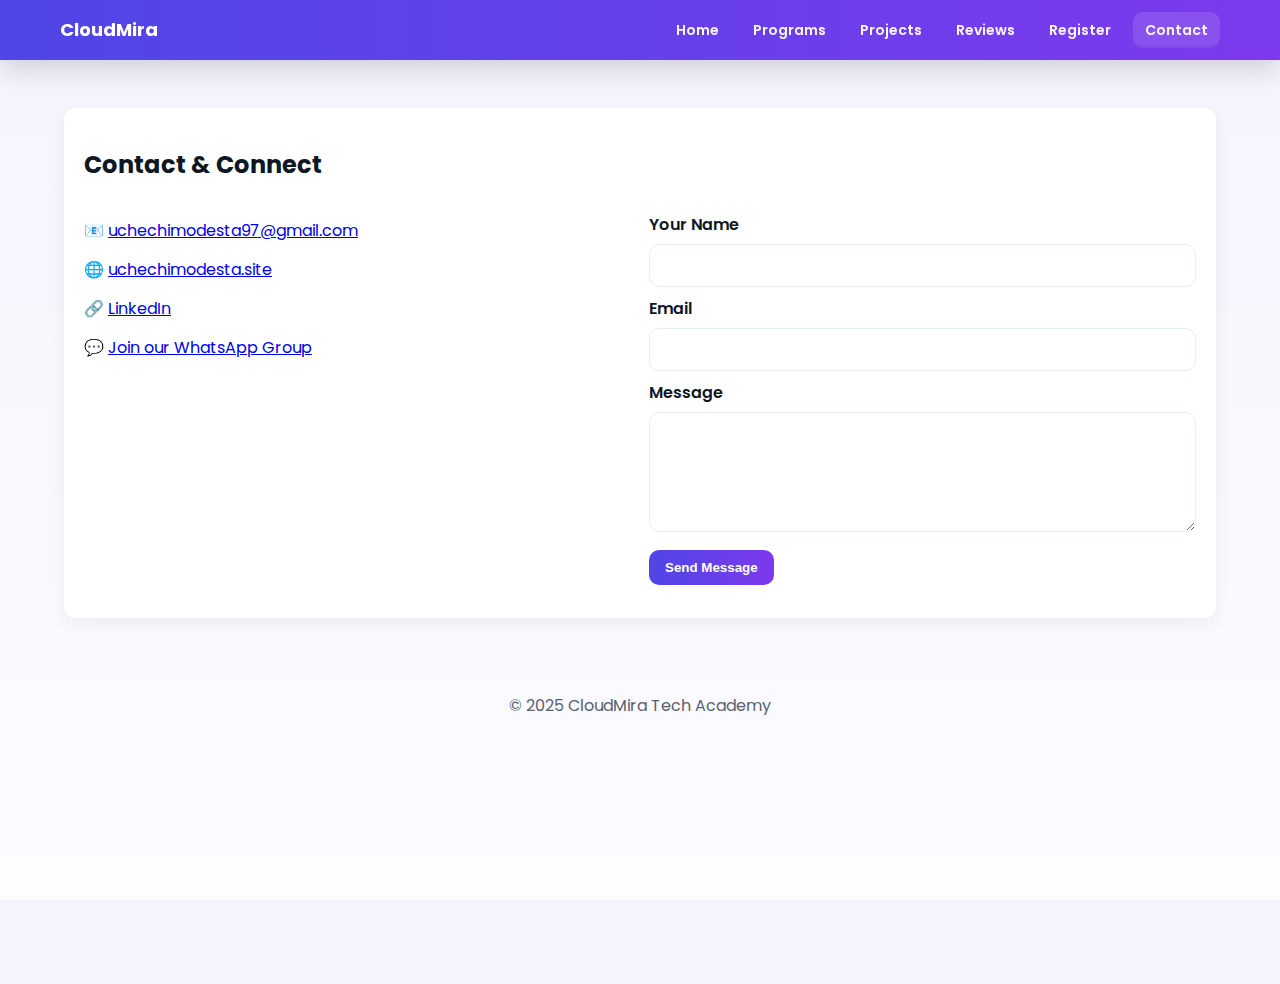
<file: contact.html>
<!doctype html>
<html lang="en">
<head><meta charset="utf-8"><title>Contact - CloudMira</title><meta name="viewport" content="width=device-width,initial-scale=1"><link rel="stylesheet" href="assets/css/style.css"></head>
<body>
  <header class="header"><div class="inner container-max"><div class="brand"><h1>CloudMira</h1></div><nav class="navlinks"><a href="index.html">Home</a><a href="courses.html">Programs</a><a href="projects.html">Projects</a><a href="reviews.html">Reviews</a><a href="register.html">Register</a><a href="contact.html" class="active">Contact</a></nav><button id="hamburgerBtn" class="hamburger">☰</button></div><div id="mobileMenu" class="mobile-menu" style="display:none"></div></header>

  <main class="container" style="margin-top:84px">
    <section class="card">
      <h2>Contact & Connect</h2>
      <div class="grid" style="align-items:flex-start">
        <div>
          <p>📧 <a href="mailto:uchechimodesta97@gmail.com">uchechimodesta97@gmail.com</a></p>
          <p>🌐 <a href="https://uchechimodesta.site" target="_blank">uchechimodesta.site</a></p>
          <p>🔗 <a href="https://www.linkedin.com/in/modesta55" target="_blank">LinkedIn</a></p>
          <p>💬 <a id="whatsappLink" href="#" target="_blank">Join our WhatsApp Group</a></p>
        </div>

        <div>
          <form id="contactForm">
            <label>Your Name</label><input name="name" id="c_name">
            <label>Email</label><input name="email" id="c_email" type="email">
            <label>Message</label><textarea name="message" id="c_msg"></textarea>
            <div style="margin-top:12px"><button type="submit" class="btn">Send Message</button></div>
            <p id="c_status" class="small muted" style="margin-top:10px"></p>
          </form>
        </div>
      </div>
    </section>
  </main>

  <footer class="site-footer"><div class="container muted">© 2025 CloudMira Tech Academy</div></footer>
  <script src="assets/js/main.js"></script>
</body>
</html>
</file>
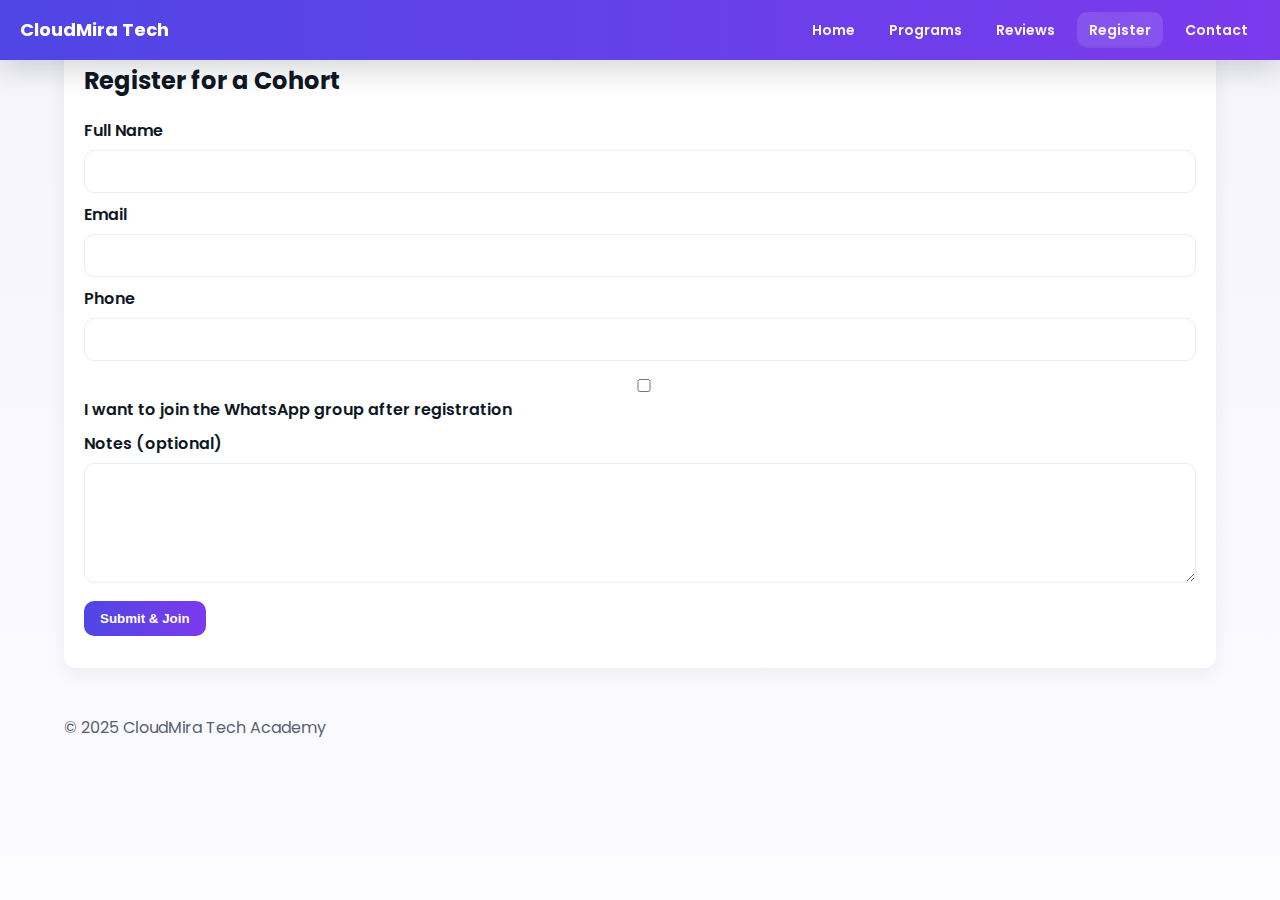
<file: register.html>
<!doctype html>
<html>
<head>
  <meta charset="utf-8">
  <title>Register - CloudMira Tech Academy</title>
  <meta name="viewport" content="width=device-width,initial-scale=1">
  <link rel="stylesheet" href="assets/css/style.css">
</head>
<body>
  <header class="header">
    <div class="inner">
      <div class="brand"><h1>CloudMira Tech</h1></div>
      <div class="navlinks">
        <a href="index.html">Home</a>
        <a href="courses.html">Programs</a>
        <a href="reviews.html">Reviews</a>
        <a href="register.html" class="active">Register</a>
        <a href="contact.html">Contact</a>
      </div>
      <button id="hamburgerBtn" class="hamburger">☰</button>
    </div>

    <div id="mobileMenu" class="mobile-menu" style="display:none">
      <a href="index.html">Home</a><br>
      <a href="courses.html">Programs</a><br>
      <a href="reviews.html">Reviews</a><br>
      <a href="register.html">Register</a><br>
      <a href="contact.html">Contact</a>
    </div>
  </header>

  <main class="container">
    <section class="card">
      <h2>Register for a Cohort</h2>
      <form id="registerForm">
        <label>Full Name</label>
        <input id="r_name" required>

        <label>Email</label>
        <input id="r_email" type="email" required>

        <label>Phone</label>
        <input id="r_phone" type="tel" required>

        <label>
          <input id="r_whatsapp" type="checkbox">
          I want to join the WhatsApp group after registration
        </label>

        <label>Notes (optional)</label>
        <textarea id="r_notes"></textarea>

        <div style="margin-top:12px">
          <button type="button" class="btn" onclick="submitRegistration()">Submit & Join</button>
        </div>

        <div id="reg_status" class="small muted" style="margin-top:12px"></div>
      </form>
    </section>
  </main>

  <footer>
    <div class="container muted">© 2025 CloudMira Tech Academy</div>
  </footer>

  <script>
    // 🧩 Backend URL (replace with your own Google Apps Script Web App link)
    const API_URL = "https://script.google.com/macros/s/AKfycby5KRdn65YNClClscrnzfAEzs7lZXaGV5DeaE08iXmfwBJvOcsChTsXXGIEjeVQIFeQ/exec";

    function submitRegistration() {
      const name = document.getElementById("r_name").value.trim();
      const email = document.getElementById("r_email").value.trim();
      const phone = document.getElementById("r_phone").value.trim();
      const notes = document.getElementById("r_notes").value.trim();
      const joinWhatsApp = document.getElementById("r_whatsapp").checked;
      const status = document.getElementById("reg_status");

      if (!name || !email || !phone) {
        status.innerText = "⚠️ Please fill all required fields.";
        return;
      }

      status.innerText = "⏳ Submitting...";

      fetch(API_URL, {
        method: "POST",
        body: JSON.stringify({
          type: "register",
          data: { name, email, phone, notes }
        }),
        headers: { "Content-Type": "application/json" }
      })
        .then(res => res.text())
        .then(() => {
          status.innerText = "✅ Registration successful! Redirecting...";

          // ✅ If the user ticked "Join WhatsApp", open WhatsApp first
          if (joinWhatsApp) {
            window.open("https://chat.whatsapp.com/GMJ6GRVzIR7JaIszZWMND3?mode=ems_copy_t", "_blank");
          }

          // ✅ Redirect to success page after 2 seconds
          setTimeout(() => {
            window.location.href = "success.html";
          }, 2000);
        })
        .catch(() => {
          status.innerText = "❌ Something went wrong. Please try again.";
        });
    }
  </script>
</body>
</html>
</file>
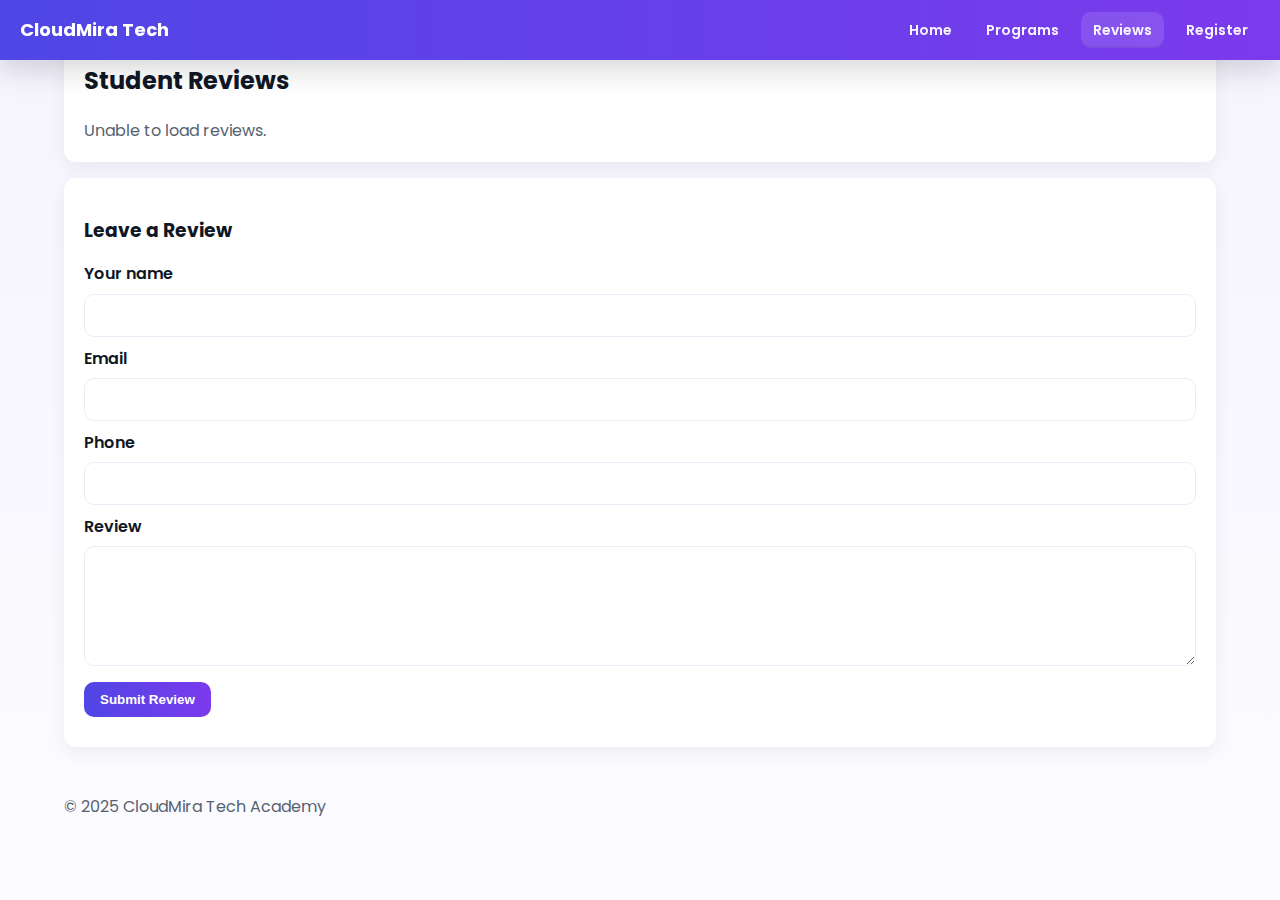
<file: reviews.html>
<!doctype html>
<html>
<head>
  <meta charset="utf-8">
  <title>Reviews - CloudMira</title>
  <meta name="viewport" content="width=device-width,initial-scale=1">
  <link rel="stylesheet" href="assets/css/style.css">
</head>
<body>
  <header class="header">
    <div class="inner">
      <div class="brand"><h1>CloudMira Tech</h1></div>
      <div class="navlinks">
        <a href="index.html">Home</a>
        <a href="courses.html">Programs</a>
        <a href="reviews.html" class="active">Reviews</a>
        <a href="register.html">Register</a>
      </div>
      <button id="hamburgerBtn" class="hamburger">☰</button>
    </div>
    <div id="mobileMenu" class="mobile-menu" style="display:none">
      <a href="index.html">Home</a><br><a href="courses.html">Programs</a><br><a href="reviews.html">Reviews</a><br><a href="register.html">Register</a>
    </div>
  </header>

  <main class="container">
    <section class="card">
      <h2>Student Reviews</h2>
      <div id="reviewsList" style="margin-top:12px"></div>
    </section>

    <section class="card" style="margin-top:16px">
      <h3>Leave a Review</h3>
      <form id="rev_form">
        <label>Your name</label>
        <input id="rev_name">
        <label>Email</label>
        <input id="rev_email" type="email">
        <label>Phone</label>
        <input id="rev_phone" type="tel">
        <label>Review</label>
        <textarea id="rev_text"></textarea>
        <div style="margin-top:10px">
          <button type="button" class="btn" onclick="submitReviewForm()">Submit Review</button>
        </div>
        <div id="rev_status" class="small muted" style="margin-top:10px"></div>
      </form>
    </section>
  </main>

  <footer><div class="container muted">© 2025 CloudMira Tech Academy</div></footer>
  <script src="assets/js/main.js"></script>
  <script>
    // load reviews when page opens
    document.addEventListener('DOMContentLoaded', function(){ loadReviews('reviewsList', 12); });
  </script>
</body>
</html>
</file>
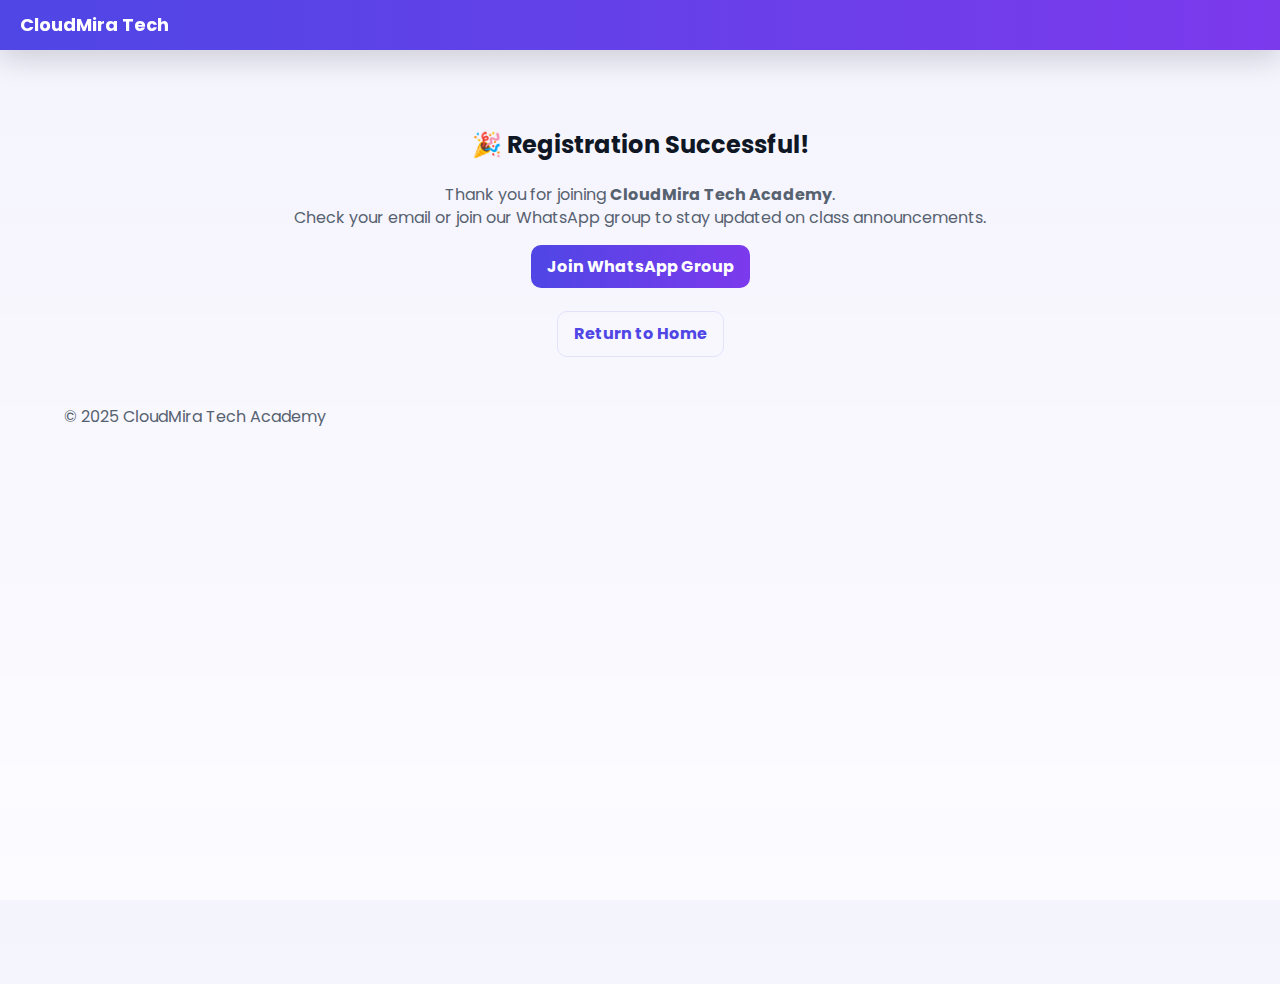
<file: success.html>
<!doctype html>
<html>
<head>
  <meta charset="utf-8">
  <title>Success - CloudMira Tech Academy</title>
  <meta name="viewport" content="width=device-width,initial-scale=1">
  <link rel="stylesheet" href="assets/css/style.css">
</head>
<body>
  <header class="header">
    <div class="inner">
      <div class="brand"><h1>CloudMira Tech</h1></div>
    </div>
  </header>

  <main class="container" style="margin-top:84px;text-align:center">
    <h2>🎉 Registration Successful!</h2>
    <p class="muted">Thank you for joining <strong>CloudMira Tech Academy</strong>.<br>
    Check your email or join our WhatsApp group to stay updated on class announcements.</p>
    <a class="btn" href="https://chat.whatsapp.com/GMJ6GRVzIR7JaIszZWMND3?mode=ems_copy_t">Join WhatsApp Group</a>
    <br><br>
    <a class="btn secondary" href="index.html">Return to Home</a>
  </main>

  <footer><div class="container muted">© 2025 CloudMira Tech Academy</div></footer>
</body>
</html>
</file>
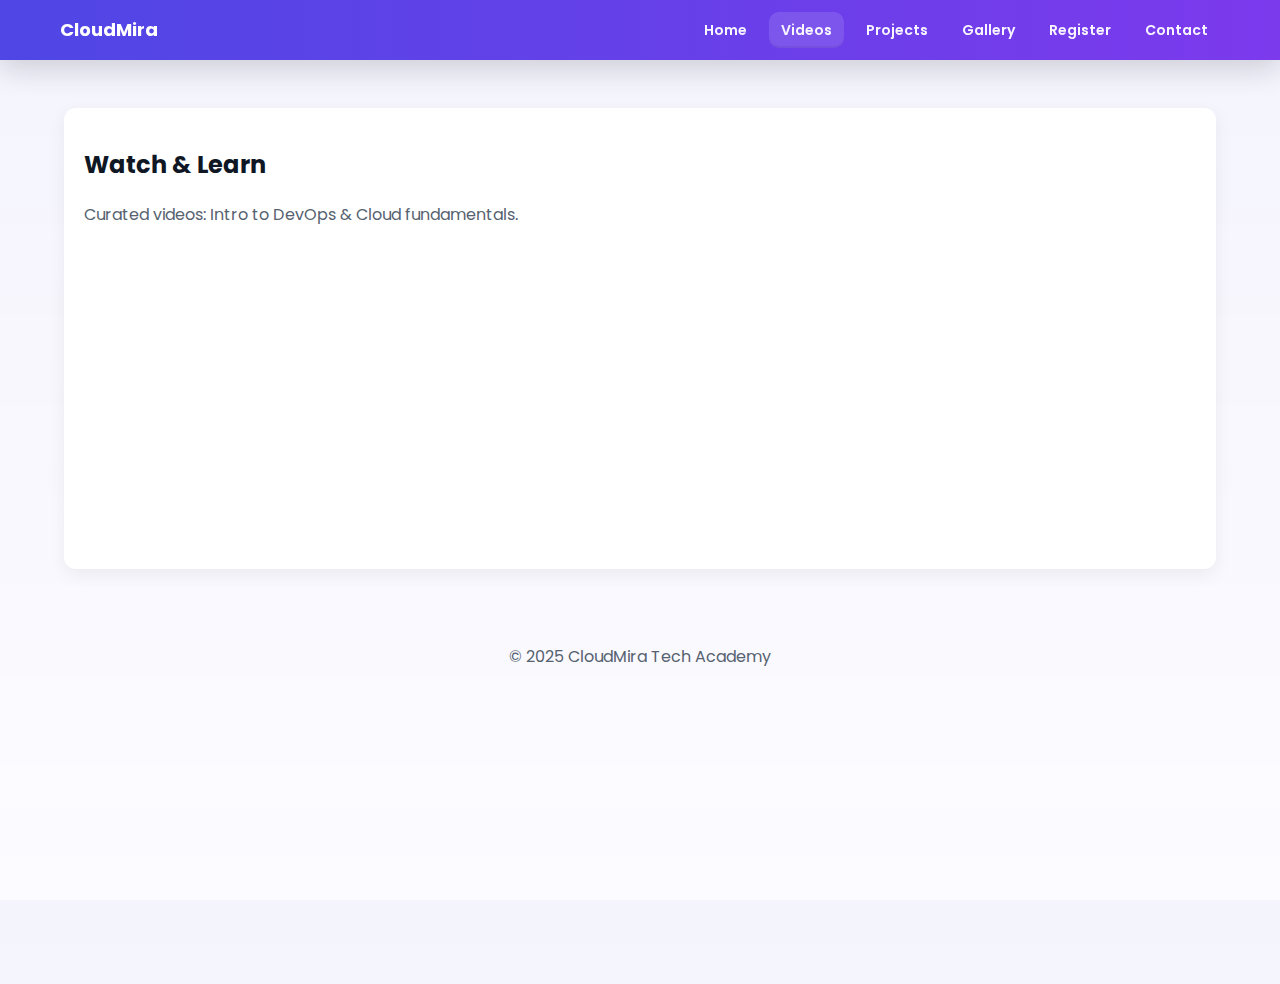
<file: videos.html>
<!doctype html>
<html lang="en">
<head>
  <meta charset="utf-8"><title>Videos - CloudMira</title><meta name="viewport" content="width=device-width,initial-scale=1"><link rel="stylesheet" href="assets/css/style.css"></head>
<body>
  <header class="header"><div class="inner container-max"><div class="brand"><h1>CloudMira</h1></div><nav class="navlinks"><a href="index.html">Home</a><a href="videos.html" class="active">Videos</a><a href="projects.html">Projects</a><a href="gallery.html">Gallery</a><a href="register.html">Register</a><a href="contact.html">Contact</a></nav><button id="hamburgerBtn" class="hamburger">☰</button></div><div id="mobileMenu" class="mobile-menu" style="display:none"></div></header>

  <main class="container" style="margin-top:84px">
    <section class="card">
      <h2>Watch & Learn</h2>
      <p class="muted">Curated videos: Intro to DevOps & Cloud fundamentals.</p>
      <div class="grid">
        <div class="video-wrap">
          <!-- Intro to DevOps -->
          <iframe src="https://www.youtube.com/embed/M988_fsOSWo" title="Intro to DevOps" allowfullscreen></iframe>
        </div>
        <div class="video-wrap">
          <!-- Cloud Computing for Beginners -->
          <iframe src="https://www.youtube.com/embed/0yWAtQ6wYNM" title="Cloud Computing for Beginners" allowfullscreen></iframe>
        </div>
      </div>
    </section>
  </main>

  
  <footer class="site-footer"><div class="container muted">© 2025 CloudMira Tech Academy</div></footer>
  <script src="assets/js/main.js"></script>
</body>
</html>
</file>
<file: assets/css/style.css>
/* assets/css/style.css
   CloudMira — modern tech theme (blue → purple gradient), floating cards,
   responsive, gallery, embedded video, and dark-mode support.
*/

/* Font */
@import url('https://fonts.googleapis.com/css2?family=Poppins:wght@300;400;600;700&display=swap');

:root{
  --maxw:1200px;

  /* color palette */
  --bg-1: #0f172a;          /* deep navy */
  --bg-2: #0b1220;          /* darker */
  --soft-bg: #f6f8ff;       /* page soft bg (light mode) */

  --card-light: #ffffff;
  --card-dark: rgba(255,255,255,0.03);

  --text-dark: #0f1724;
  --muted-dark: #566270;

  --accent-1: #4f46e5;      /* indigo */
  --accent-2: #7c3aed;      /* purple */
  --accent-3: #06b6d4;      /* cyan */

  --glass: rgba(255,255,255,0.04);
  --radius:14px;
  --shadow: 0 10px 30px rgba(2,6,23,0.08);
  --shadow-soft: 0 6px 18px rgba(2,6,23,0.06);
}

/* Base layout */
*{box-sizing:border-box}
html,body{height:100%}
body{
  margin:0;
  font-family: 'Poppins', sans-serif;
  -webkit-font-smoothing:antialiased;
  -moz-osx-font-smoothing:grayscale;
  background: linear-gradient(180deg, rgba(79,70,229,0.06), rgba(124,58,237,0.02));
  color: var(--text-dark);
  line-height:1.45;
}

/* container helpers */
.container{max-width:var(--maxw);margin:0 auto;padding:24px}
.container-max{max-width:var(--maxw); margin:0 auto; padding:0 20px;}

/* header */
.header{
  position:fixed; top:0; left:0; right:0; z-index:1200;
  background: linear-gradient(90deg, var(--accent-1), var(--accent-2));
  color:#fff;
  box-shadow: 0 8px 30px rgba(12,15,30,0.18);
}
.header .inner{
  display:flex; align-items:center; justify-content:space-between; gap:12px;
  padding:12px 20px;
}
.brand h1{margin:0;font-size:18px;font-weight:700}
.brand .small{font-size:12px;color:rgba(255,255,255,0.9);margin-top:3px}

/* nav */
.navlinks{display:flex;gap:10px;align-items:center}
.navlinks a{
  color:rgba(255,255,255,0.95);
  text-decoration:none;
  padding:8px 12px;
  border-radius:10px;
  font-weight:600;
  font-size:14px;
}
.navlinks a:hover{background:rgba(255,255,255,0.06)}
.navlinks a.active{background:rgba(255,255,255,0.12);box-shadow:inset 0 -2px 0 rgba(0,0,0,0.06)}

/* hamburger (mobile) */
.hamburger{display:none;background:transparent;border:0;color:#fff;font-size:20px;cursor:pointer}
.nav-actions{display:flex;gap:12px;align-items:center}

/* mobile menu panel */
.mobile-menu{
  display:none;
  position:fixed; top:64px; left:12px; right:12px;
  background:var(--card-light); padding:16px; border-radius:12px;
  box-shadow:0 10px 30px rgba(2,6,23,0.08);
}

/* hero */
.hero.broad{
  margin-top:84px;
  padding:64px 0 40px;
  background: linear-gradient(180deg, rgba(79,70,229,0.06), rgba(124,58,237,0.02));
}
.hero-inner{display:flex;gap:28px;align-items:center;justify-content:space-between}
.hero-left{flex:1}
.tag{display:inline-block;background:rgba(79,70,229,0.12);color:var(--accent-1);padding:6px 10px;border-radius:999px;font-weight:700;margin-bottom:12px}
.hero-left h1{font-size:34px;margin:6px 0;color:var(--text-dark)}
.hero-left p{color:var(--muted-dark);max-width:640px;margin-bottom:14px}

/* CTA Buttons */
.btn{display:inline-block;background:linear-gradient(90deg,var(--accent-1),var(--accent-2));color:#fff;padding:10px 16px;border-radius:10px;text-decoration:none;font-weight:700;border:0;cursor:pointer;transition:transform .18s ease, box-shadow .18s ease;}
.btn:hover{transform:translateY(-4px);box-shadow:0 12px 34px rgba(79,70,229,0.12)}
.btn.secondary{background:transparent;border:1px solid rgba(79,70,229,0.12);color:var(--accent-1)}

/* hero-right card */
.hero-right{width:340px;min-width:220px;border-radius:16px;padding:14px;display:flex;flex-direction:column;align-items:center;gap:10px;background:linear-gradient(180deg,#fff,#fbfdff);box-shadow:var(--shadow)}
.hero-illustration{width:100%;height:190px;object-fit:cover;border-radius:10px}

/* sections & cards */
.section{padding:36px 0}
.card{background:var(--card-light);border-radius:12px;padding:20px;box-shadow:var(--shadow-soft);color:var(--text-dark);}

/* grid layouts */
.grid{display:grid;gap:18px;grid-template-columns:repeat(auto-fit,minmax(220px,1fr))}
.grid-3{display:grid;gap:12px;grid-template-columns:repeat(auto-fit,minmax(160px,1fr))}

/* course cards */
.course{background:linear-gradient(180deg,#ffffff,#fbfdff);border-radius:12px;padding:18px;text-align:center;box-shadow:0 6px 20px rgba(2,6,23,0.04);transition:transform .25s ease,box-shadow .25s ease}
.course:hover{transform:translateY(-8px);box-shadow:0 16px 44px rgba(79,70,229,0.12)}
.course i{font-size:34px;color:var(--accent-1);margin-bottom:10px}

/* projects */
.card-img{width:100%;height:160px;object-fit:cover;border-radius:10px;transition:transform .18s ease, box-shadow .18s ease}
.card-img:hover{transform:translateY(-6px);box-shadow:0 12px 32px rgba(0,0,0,0.08)}

/* gallery */
.gallery{display:grid;grid-template-columns:repeat(auto-fit,minmax(140px,1fr));gap:12px;margin-top:12px}
.gallery img{width:100%;height:120px;object-fit:cover;border-radius:8px;cursor:pointer;transition:transform .2s ease, box-shadow .2s ease}
.gallery img:hover{transform:translateY(-8px);box-shadow:0 12px 28px rgba(16,24,40,0.12)}

/* video embed */
.video-wrap{position:relative;padding-top:56.25%;overflow:hidden;border-radius:12px}
.video-wrap iframe{position:absolute;left:0;top:0;width:100%;height:100%;border:0}

/* forms */
input,textarea,select{width:100%;padding:12px;border-radius:10px;border:1px solid #e6eef8;margin-top:8px;font-size:15px}
textarea{min-height:120px}
label{display:block;margin-top:10px;font-weight:600;color:var(--text-dark)}

/* small text */
.small{font-size:13px}
.muted{color:var(--muted-dark)}

/* floating animation (subtle) */
@keyframes floatY {
  0% { transform: translateY(0px); }
  50% { transform: translateY(-6px); }
  100% { transform: translateY(0px); }
}
.float-slow{animation: floatY 6s ease-in-out infinite}

/* footer */
.site-footer{padding:28px 0;text-align:center;color:var(--muted-dark)}

/* responsive */
@media (max-width: 900px){
  .navlinks{display:none}
  .hamburger{display:block}
  .hero-inner{flex-direction:column;align-items:flex-start}
  .hero-right{width:100%}
  .container{padding:16px}
  .mobile-menu{display:none}
}

/* ===== Dark mode: toggled by `dark-mode` class on body ===== */
body.dark-mode{
  background: linear-gradient(180deg,#071024,#07122a);
  color: #dbeafe;
}
body.dark-mode .header{ background: linear-gradient(90deg,#0f172a,#0b1220); }
body.dark-mode .hero-right{ background: linear-gradient(180deg, rgba(255,255,255,0.02), rgba(255,255,255,0.01)); }
body.dark-mode .card{ background: var(--card-dark); color: var(--text-dark); box-shadow: none; }
body.dark-mode .btn.secondary{ color: #9fb7ff; border-color: rgba(255,255,255,0.06); }
body.dark-mode .muted{ color: #9fb0c9; }

/* small utility tweaks for anchor buttons */
a.btn{ display:inline-block; }
</file>
